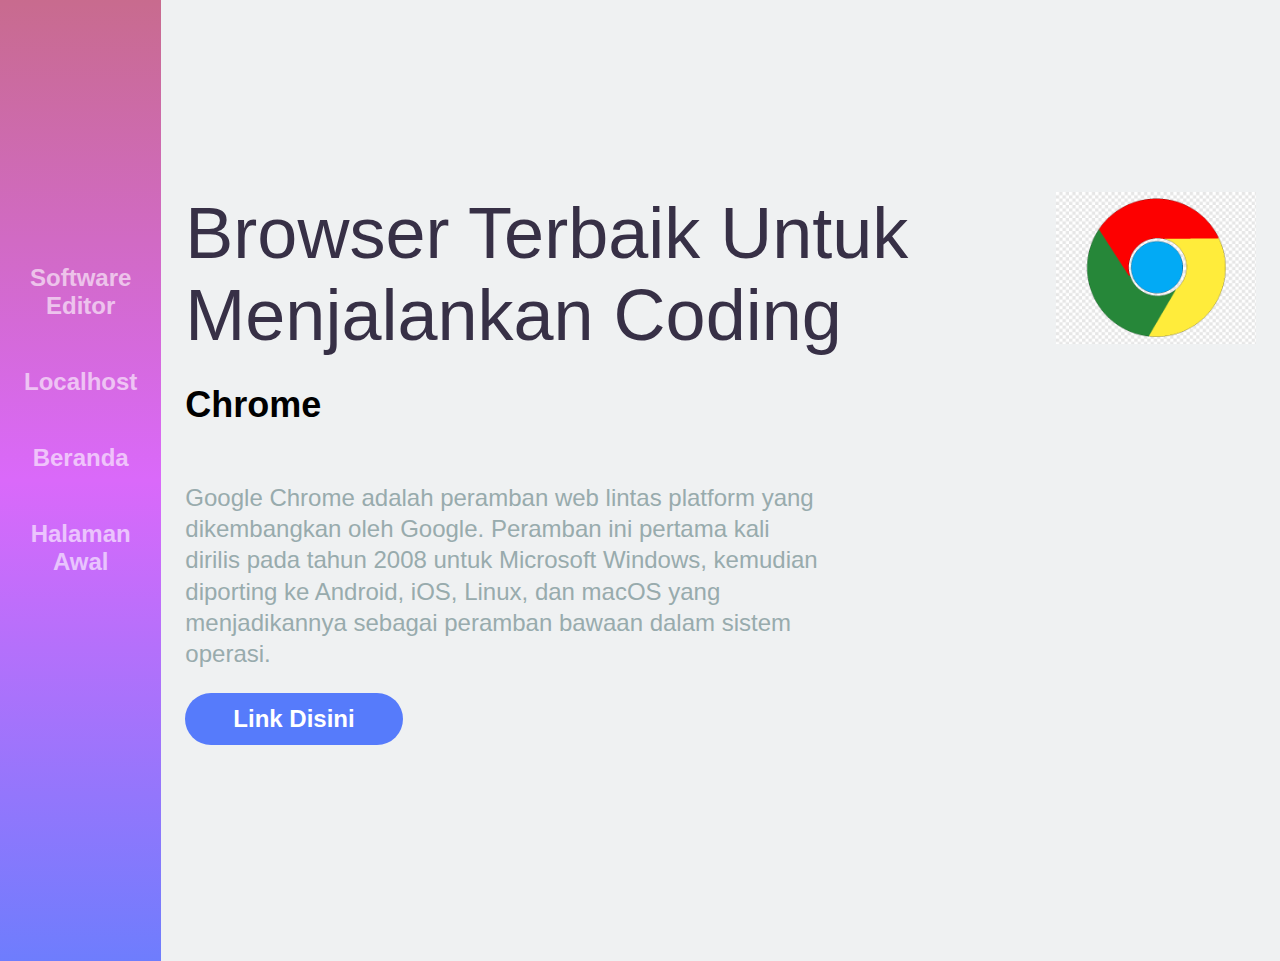
<file: software/browser.html>
<html lang="en">
  <head>
    <meta charset="UTF-8" />
    <meta name="viewport" content="width=device-width, initial-scale=1.0" />
    <link rel="stylesheet" href="./style1.css" />
    <title>Web | Browser</title>
  </head>
  <body>
    <div class="container">
      <div class="sidebar">
        <nav>
          <ul>
            <li><a href="software.html">Software Editor</a></li>
            <li><a href="localhost.html">Localhost</a></li>
            <li><a href="index2.html">Beranda</a></li>
            <li><a href="/index.html">Halaman Awal</a></li>
          </ul>
        </nav>
      </div>
      <main class="content">
        <section class="hero">
          <img src="chrome.png" alt="" />
          <div class="hero-content">
            <h1>Browser Terbaik Untuk Menjalankan Coding</h1>
            <br />
            <h2>Chrome</h2>
            <br /><br />
            <p>
                Google Chrome adalah peramban web lintas platform yang dikembangkan oleh Google. Peramban ini pertama kali dirilis pada tahun 2008 untuk Microsoft Windows, kemudian diporting ke Android, iOS, Linux, dan macOS yang menjadikannya sebagai peramban bawaan dalam sistem operasi.
            </p>
            <a href="https://support.google.com/chrome/answer/95346?hl=en&co=GENIE.Platform%3DDesktop" class="action-btn">Link Disini</a>
          </div>
        </section>
      </main>
    </div>
  </body>
</html>
</file>
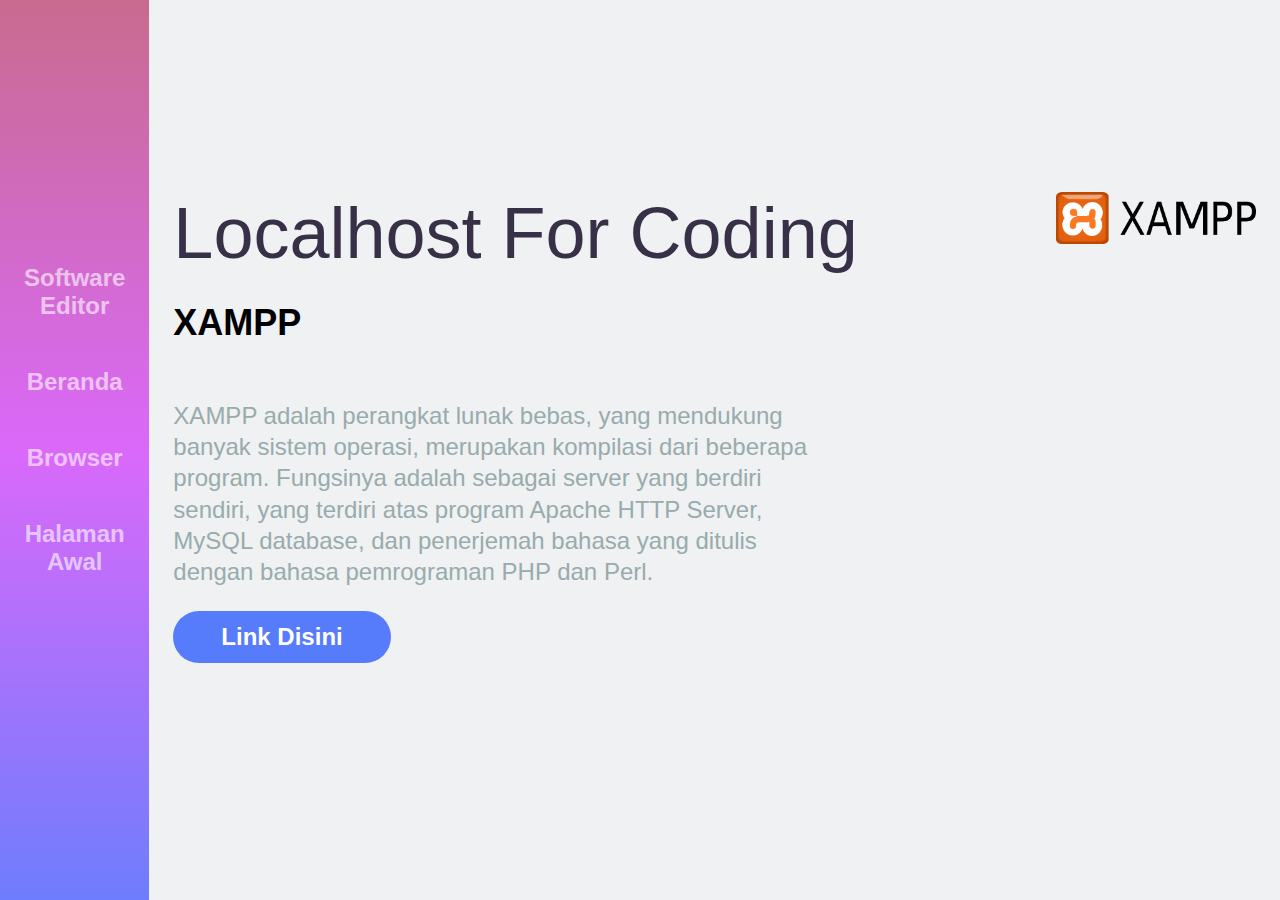
<file: software/localhost.html>
<html lang="en">
  <head>
    <meta charset="UTF-8" />
    <meta name="viewport" content="width=device-width, initial-scale=1.0" />
    <link rel="stylesheet" href="./style1.css" />
    <title>Web | Localhost</title>
  </head>
  <body>
    <div class="container">
      <div class="sidebar">
        <nav>
          <ul>
            <li><a href="software.html">Software Editor</a></li>
            <li><a href="index2.html">Beranda</a></li>
            <li><a href="browser.html">Browser</a></li>
            <li><a href="/index.html">Halaman Awal</a></li>
          </ul>
        </nav>
      </div>
      <main class="content">
        <section class="hero">
          <img src="Xampp_logo.svg.png" alt="" />
          <div class="hero-content">
            <h1>Localhost For Coding</h1>
            <br />
            <h2>XAMPP</h2>
            <br /><br />
            <p>
                XAMPP adalah perangkat lunak bebas, yang mendukung banyak sistem operasi, merupakan kompilasi dari beberapa program. Fungsinya adalah sebagai server yang berdiri sendiri, yang terdiri atas program Apache HTTP Server, MySQL database, dan penerjemah bahasa yang ditulis dengan bahasa pemrograman PHP dan Perl. 
            </p>
            <a href="https://www.apachefriends.org/download.html" class="action-btn">Link Disini</a>
          </div>
        </section>
      </main>
    </div>
  </body>
</html>
</file>
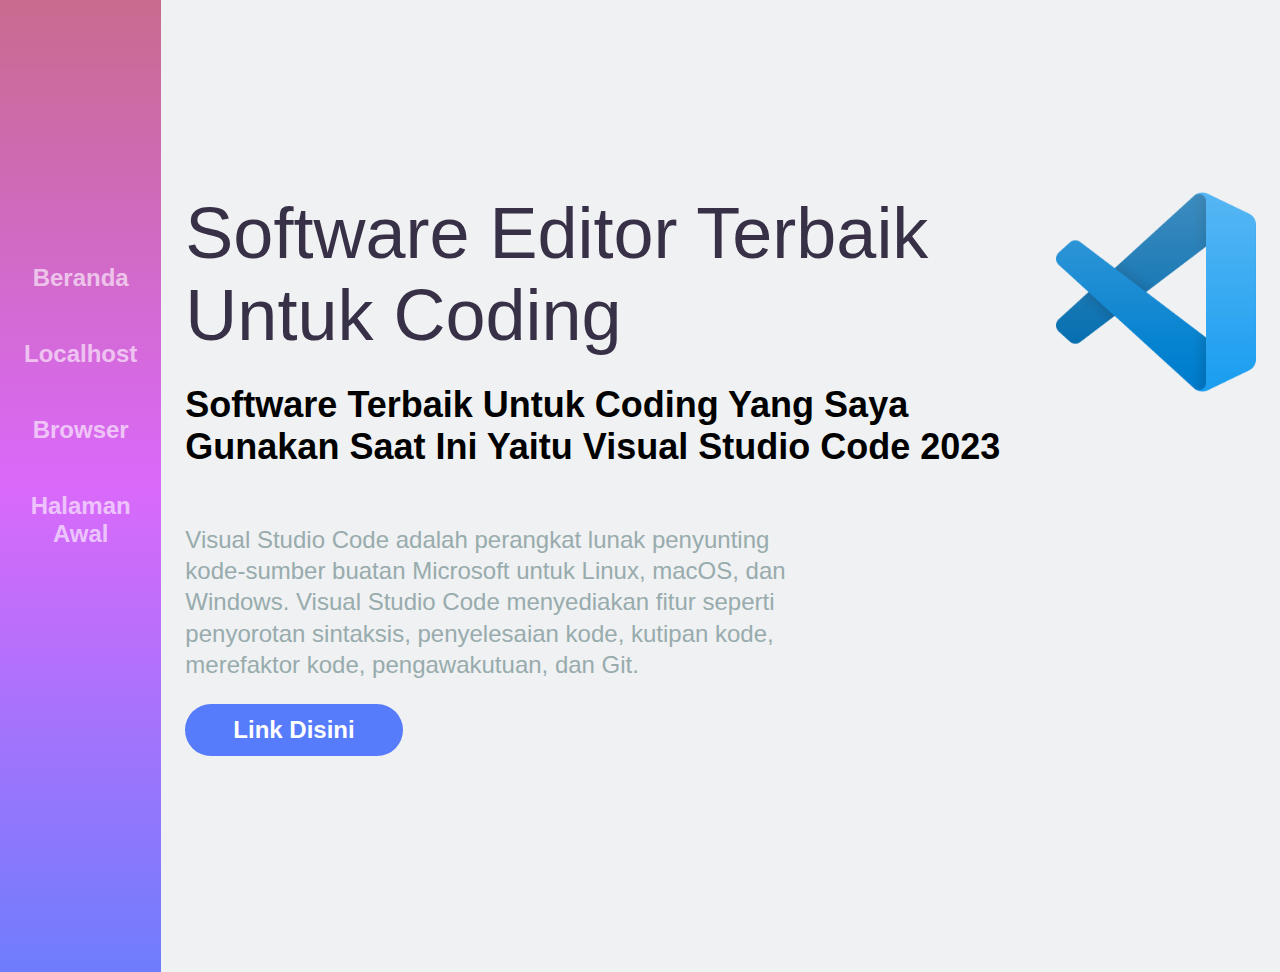
<file: software/software.html>
<html lang="en">
  <head>
    <meta charset="UTF-8" />
    <meta name="viewport" content="width=device-width, initial-scale=1.0" />
    <link rel="stylesheet" href="./style1.css" />
    <title>Web | Software</title>
  </head>
  <body>
    <div class="container">
      <div class="sidebar">
        <nav>
          <ul>
            <li><a href="index2.html">Beranda</a></li>
            <li><a href="localhost.html">Localhost</a></li>
            <li><a href="browser.html">Browser</a></li>
            <li><a href="/index.html">Halaman Awal</a></li>
          </ul>
        </nav>
      </div>
      <main class="content">
        <section class="hero">
          <img src="online.png" alt="" />
          <div class="hero-content">
            <h1>Software Editor Terbaik Untuk Coding</h1>
            <br />
            <h2>Software Terbaik Untuk Coding Yang Saya Gunakan Saat Ini Yaitu Visual Studio Code 2023</h2>
            <br /><br />
            <p>Visual Studio Code adalah perangkat lunak penyunting kode-sumber buatan Microsoft untuk Linux, macOS, dan Windows. Visual Studio Code menyediakan fitur seperti penyorotan sintaksis, penyelesaian kode, kutipan kode, merefaktor kode, pengawakutuan, dan Git. </p>
            <a href="https://code.visualstudio.com/download" class="action-btn">Link Disini</a>
          </div>
        </section>
      </main>
    </div>
  </body>
</html>
</file>
<file: software/style1.css>
* {
    margin: 0;
    padding: 0;
  }
   
  body {
    background-color: #eff1f2;
    font-family: sans-serif;
  }
   
  .content {
    grid-area: content;
  }
   
  .sidebar {
    grid-area: sidebar;
    background: linear-gradient(
      to right,
      rgba(200, 107, 142, 1),
      rgba(218, 105, 250, 1),
      rgba(110, 125, 253, 1)
    );
    justify-content: center;
  }
   
  .footer {
    grid-area: footer;
    background: white;
  }
   
  .container {
    font-size: 1.5em;
    width: 100%;
    height: 100;
    height: 100vh;
    display: grid;
    grid-template-areas: 'sidebar' 'content' 'footer';
    grid-template-columns: 1fr;
    grid-template-rows: 130px 800px 250px;
  }
   
  .content,
  .sidebar,
  .footer {
    padding: 1em;
  }
   
  nav ul {
    margin: 0;
    padding: 0;
    display: flex;
    justify-content: space-between;
    text-align: center;
  }
   
  nav li {
    list-style: none;
    padding: 1em 0;
  }
   
  nav li a {
    color: white;
    font-weight: 700;
    opacity: 0.6;
    text-decoration: none;
    transition: 0.3s;
  }
   
  nav li a:hover {
    opacity: 1;
  }
   
  .hero {
    max-width: 90 px;
    margin: 0 auto;
    text-align: center;
  }
   
  .hero img {
    width: 200px;
  }
   
  .hero h1 {
    font-size: 2em;
    font-weight: 300;
    color: #373046;
  }
   
  .hero p {
    font-weight: 300;
    line-height: 1.3em;
    color: #98abad;
  }
   
  .action-btn {
    display: inline-block;
    text-decoration: none;
    color: white;
    font-weight: 700;
    background: #567bfb;
    padding: 0.5em 2em;
    border-radius: 60px;
    margin: 1em 0;
    transition: 0.3s;
  }
   
  footer ul {
    max-width: 640px;
    margin: 2em auto;
    padding: 0;
    text-align: center;
    display: flex;
    flex-direction: row;
  }
   
  footer ul li {
    list-style: none;
    align-self: flex-end;
  }
   
  footer ul li a {
    text-decoration: none;
    color: #c1c6ce;
  }
   
  footer ul li img {
    width: 30%;
  }
   
  footer p {
    font-size: 0.8em;
  }
   
  @media (min-width: 1040px) {
    .container {
      grid-template-areas: 'sidebar content' 'sidebar footer';
      grid-template-rows: 1fr auto;
      grid-template-columns: 300px 1f;
    }
   
    nav ul {
      display: flex;
      justify-content: space-between;
      flex-direction: column;
    }
   
    .sidebar {
      background: linear-gradient(
        rgba(200, 107, 142, 1),
        rgba(218, 105, 250, 1),
        rgba(110, 125, 253, 1)
      );
      padding-top: 10em;
    }
   
    .hero {
      text-align: left;
      margin: 7em 0;
    }
   
    .hero img {
      width: 200px;
      float: right;
    }
   
    .hero h1 {
      font-size: 3em;
    }
   
    .hero p {
      width: 60%;
    }
   
    footer ul {
      max-width: 900px;
      margin: 0 auto;
      padding: 1em 0;
    }
   
    footer ul li a img {
      width: 20%;
    }
  }
</file>
